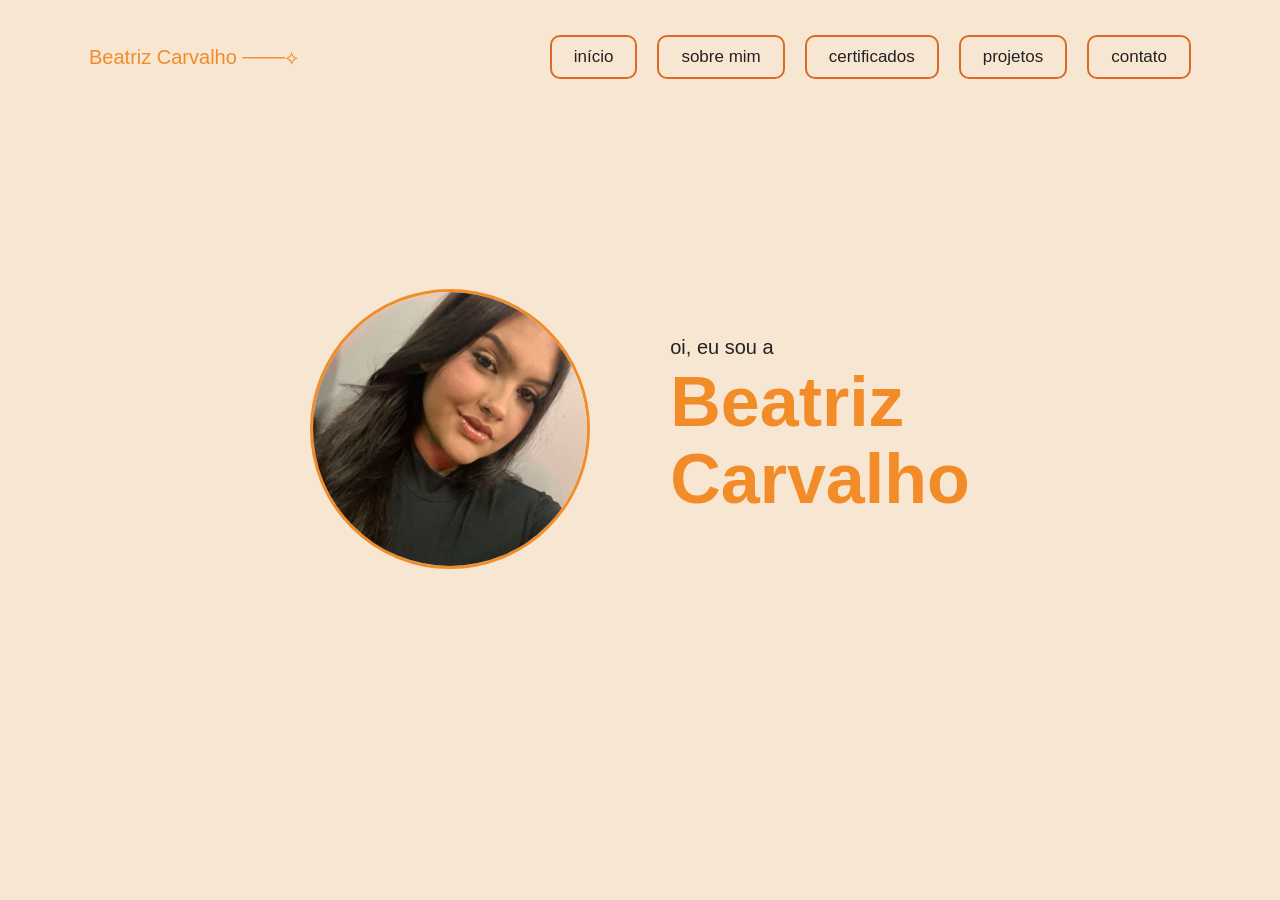
<file: index.html>
<!DOCTYPE html>
<html lang="en">
<head>
    <meta charset="UTF-8">
    <meta name="viewport" content="width=device-width, initial-scale=1.0">
    <title>Portfoli Pessoal</title>
    <link rel="stylesheet" href="style.css">
</head>
<header class="cabecalho">

    <div class="logo">
        Beatriz Carvalho ───⟡
    </div>

    <nav class="menu">
        <a href="index.html">início</a>
        <a href="sobremim.html">sobre mim</a>
        <a href="certificados.html">certificados</a>
        <a href="projetos.html">projetos</a>
        <a href="contatos.html">contato</a>
    </nav>

</header>
<section class="inicio">

    <div class="foto">
        <img src="minhafoto.jpg" alt="Foto de Beatriz">
    </div>

    <div class="texto-inicio">
        <p>oi, eu sou a</p>
        <h1>Beatriz<br>Carvalho</h1>
    </div>

</section>
</body>
</html>
</file>
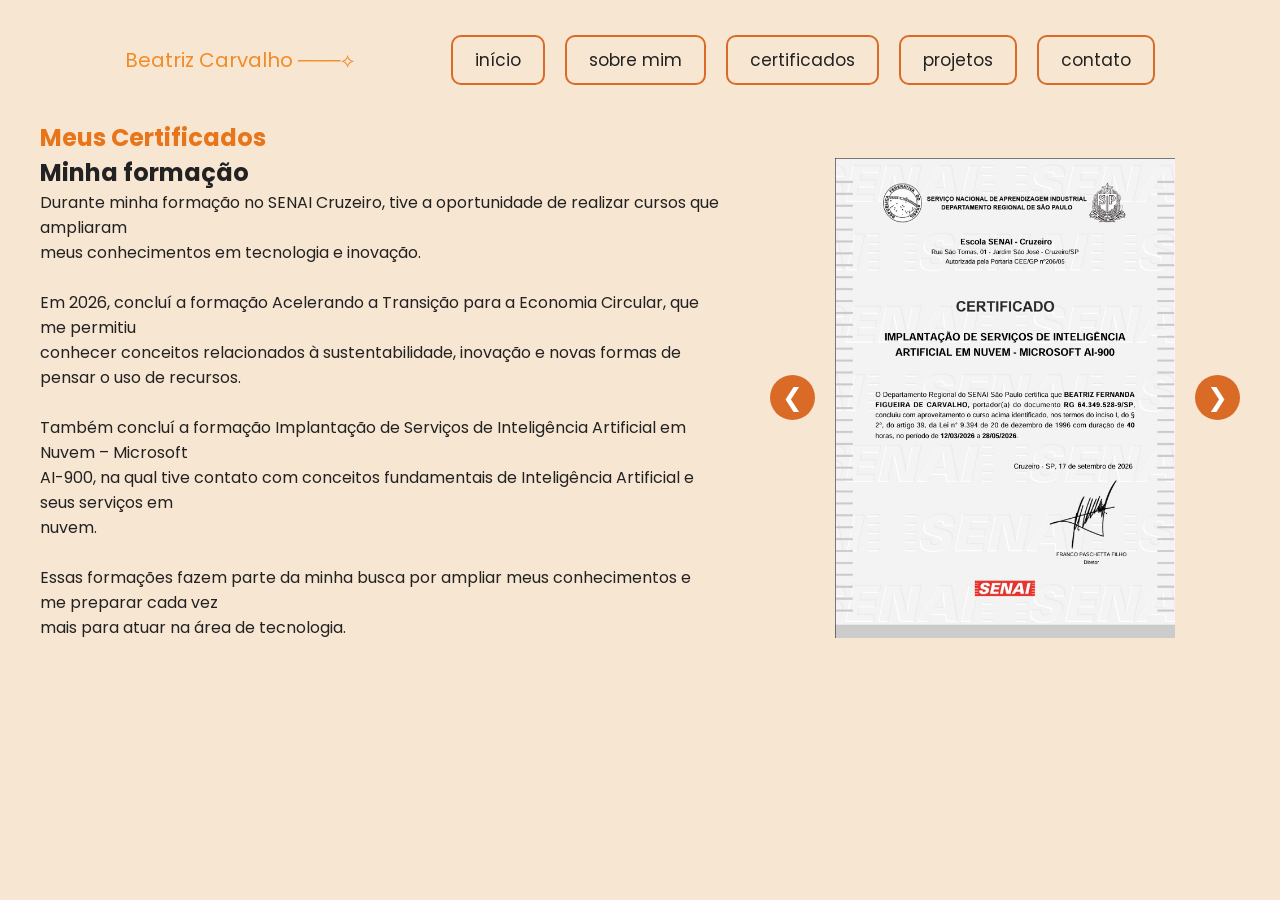
<file: certificados.html>
<!DOCTYPE html>
<html lang="en">
<head>
    <meta charset="UTF-8">
    <meta name="viewport" content="width=device-width, initial-scale=1.0">
    <title>certificados</title>
    <link href="https://fonts.googleapis.com/css2?family=Poppins:wght@400;500;600;700&display=swap" rel="stylesheet">

    <link rel="stylesheet" href="certificados.css"
</head>
<header class="cabecalho">

    <div class="logo">
        Beatriz Carvalho ───⟡
    </div>

    <nav class="menu">
        <a href="index.html">início</a>
        <a href="sobremim.html">sobre mim</a>
        <a href="certificados.html">certificados</a>
        <a href="projetos.html">projetos</a>
        <a href="contatos.html">contato</a>
    </nav>
</header>

<section class="certificados">

    <h1>Meus Certificados</h1>

    <div class="conteudo-certificados">

    
        <div class="texto-esquerda">
            <h2>Minha formação</h2>
            <p>
               Durante minha formação no SENAI Cruzeiro, tive a oportunidade de realizar cursos que ampliaram<br> meus conhecimentos em tecnologia e inovação.<br>
               <br>
Em 2026, concluí a formação Acelerando a Transição para a Economia Circular, que me permitiu <br>conhecer conceitos relacionados à sustentabilidade, inovação e novas formas de pensar o uso de recursos.<br>
<br>
Também concluí a formação Implantação de Serviços de Inteligência Artificial em Nuvem – Microsoft<br> AI-900, na qual tive contato com conceitos fundamentais de Inteligência Artificial e seus serviços em <br>nuvem.<br>
<br>
Essas formações fazem parte da minha busca por ampliar meus conhecimentos e me preparar cada vez<br> mais para atuar na área de tecnologia.
            </p>
        </div>

        <div class="carrossel">

            <button onclick="mudarCertificado(-1)">❮</button>

            <div class="certificado">
                <img id="certificadoAtual"
                     src="certificado_1.jpg"
                     alt="Certificado">
            </div>

            <button onclick="mudarCertificado(1)">❯</button>

</section>
 <script>

        const certificados = [
            "certificado_1.jpg",
            "certificado_2.jpg"
        ];

        let certificadoAtual = 0;

        function mudarCertificado(direcao) {

            certificadoAtual += direcao;

            if (certificadoAtual < 0) {
                certificadoAtual = certificados.length - 1;
            }

            if (certificadoAtual >= certificados.length) {
                certificadoAtual = 0;
            }

            document.getElementById("certificadoAtual").src =
                certificados[certificadoAtual];
        }

    </script>

   
</body>
</html>
</file>
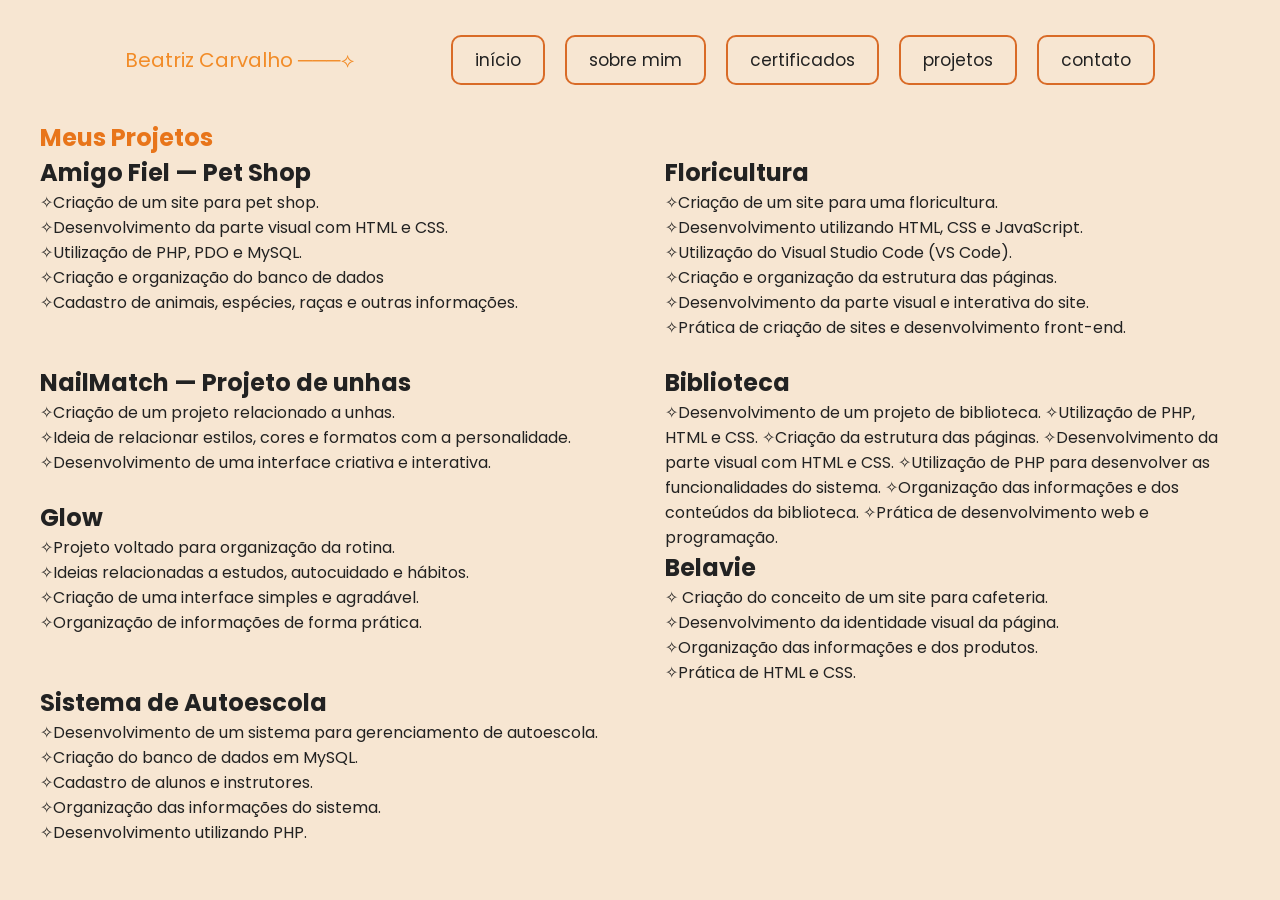
<file: projetos.html>
<!DOCTYPE html>
<html lang="en">
<head>
    <meta charset="UTF-8">
    <meta name="viewport" content="width=device-width, initial-scale=1.0">
    <title>Projetos</title>
     <link href="https://fonts.googleapis.com/css2?family=Poppins:wght@400;500;600;700&display=swap" rel="stylesheet">
    <link rel="stylesheet" href="projetos.css"
</head>
<header class="cabecalho">

    <div class="logo">
        Beatriz Carvalho ───⟡
    </div>

    <nav class="menu">
        <a href="index.html">início</a>
        <a href="sobremim.html">sobre mim</a>
        <a href="certificados.html">certificados</a>
        <a href="projetos.html">projetos</a>
        <a href="contatos.html">contato</a>
    </nav>
</header>

<section class="Projetos">

    <h1>Meus Projetos</h1>

     <div class="textos">

    <div class="texto1">
        <h2>Amigo Fiel — Pet Shop</h2>
✧Criação de um site para pet shop.<br>
✧Desenvolvimento da parte visual com HTML e CSS.<br>
✧Utilização de PHP, PDO e MySQL.<br>
✧Criação e organização do banco de dados<br>
✧Cadastro de animais, espécies, raças e outras informações.</p><br>
<br>
 <h2>NailMatch — Projeto de unhas </h2>
 ✧Criação de um projeto relacionado a unhas.<br>
✧Ideia de relacionar estilos, cores e formatos com a personalidade.<br>
✧Desenvolvimento de uma interface criativa e interativa.
<br>
             <h2>Glow  </h2>
✧Projeto voltado para organização da rotina.<br>
✧Ideias relacionadas a estudos, autocuidado e hábitos.<br>
✧Criação de uma interface simples e agradável.<br>
✧Organização de informações de forma prática.<br>
<br>

            <h2>Sistema de Autoescola</h2>
✧Desenvolvimento de um sistema para gerenciamento de autoescola.<br>
✧Criação do banco de dados em MySQL.<br>
✧Cadastro de alunos e instrutores.<br>
✧Organização das informações do sistema.<br>
✧Desenvolvimento utilizando PHP.<br>
    </div>

    <div class="texto2">
        <h2>Floricultura</h2>
        
        ✧Criação de um site para uma floricultura.<br>
✧Desenvolvimento utilizando HTML, CSS e JavaScript.<br>
✧Utilização do Visual Studio Code (VS Code).<br>
✧Criação e organização da estrutura das páginas.<br>
✧Desenvolvimento da parte visual e interativa do site.<br>
✧Prática de criação de sites e desenvolvimento front-end.<br>
  <br>

       <h2>Biblioteca</h2>
      ✧Desenvolvimento de um projeto de biblioteca.
✧Utilização de PHP, HTML e CSS.
✧Criação da estrutura das páginas.
✧Desenvolvimento da parte visual com HTML e CSS.
✧Utilização de PHP para desenvolver as funcionalidades do sistema.
✧Organização das informações e dos conteúdos da biblioteca.
✧Prática de desenvolvimento web e programação.

      <h2>Belavie</h2>
     ✧ Criação do conceito de um site para cafeteria.<br>
✧Desenvolvimento da identidade visual da página.<br>
✧Organização das informações e dos produtos.<br>
✧Prática de HTML e CSS.<br>

<br>
        </div>
</header>
<body>
    
</body>
</html>
</file>
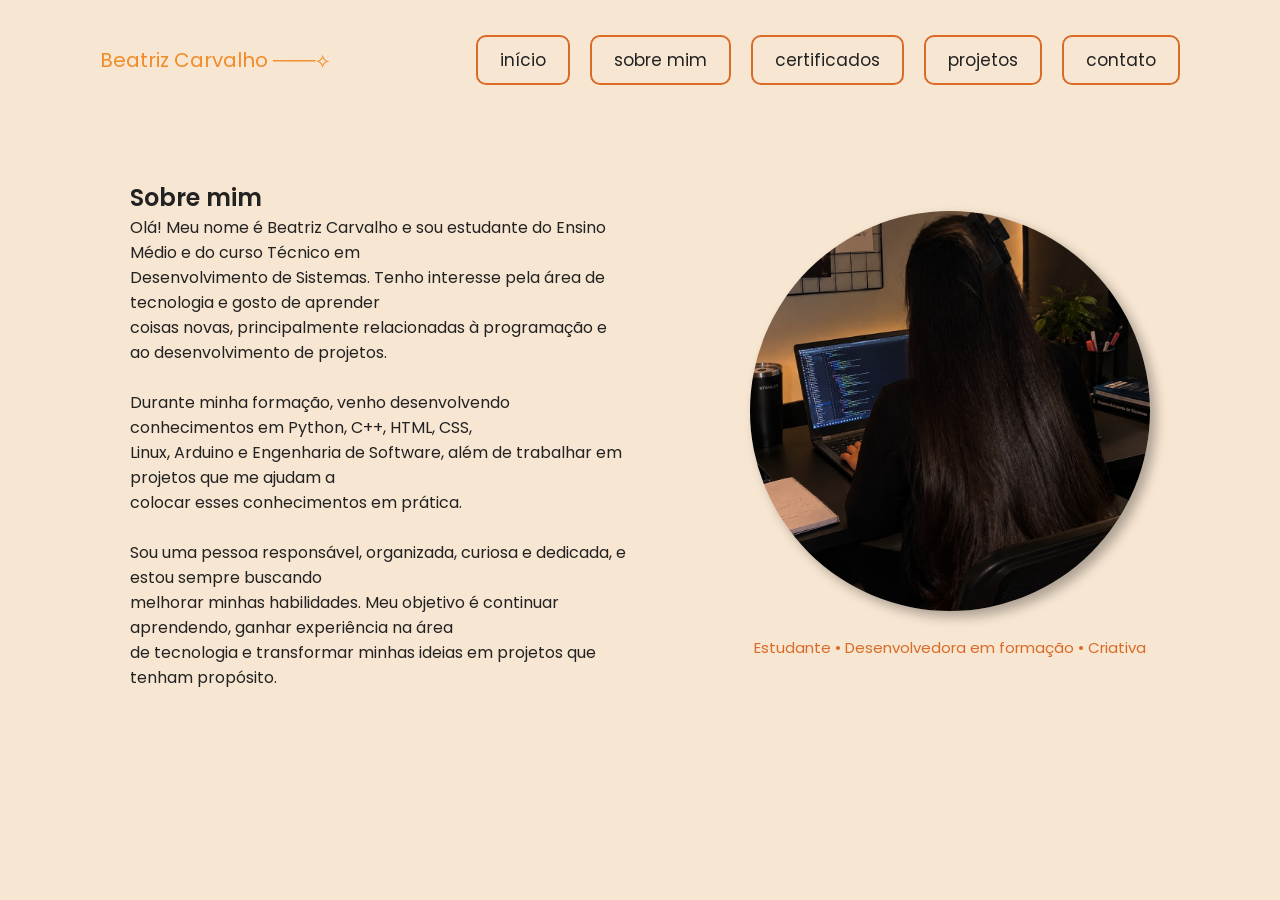
<file: sobremim.html>
<!DOCTYPE html>
<html lang="en">
<head>
    <meta charset="UTF-8">
    <meta name="viewport" content="width=device-width, initial-scale=1.0">
    <title>Sobre mim</title>
    <link href="https://fonts.googleapis.com/css2?family=Poppins:wght@400;500;600;700&display=swap" rel="stylesheet">
    <link rel="stylesheet" href="sobremim.css">
</head>
<header class="cabecalho">

    <div class="logo">
        Beatriz Carvalho ───⟡
    </div>

    <nav class="menu">
        <a href="index.html">início</a>
        <a href="sobremim.html">sobre mim</a>
        <a href="certificados.html">certificados</a>
        <a href="projetos.html">projetos</a>
        <a href="contatos.html">contato</a>
    </nav>

</header>

<section class="sobre">

    <div class="texto-sobre">
        <h1>Sobre mim</h1>

        <p>
            Olá! Meu nome é Beatriz Carvalho e sou estudante do Ensino Médio e do curso Técnico em<br> Desenvolvimento de Sistemas. Tenho interesse pela área de tecnologia e gosto de aprender<br> coisas novas, principalmente relacionadas à programação e ao desenvolvimento de projetos.<br>
    <br>
Durante minha formação, venho desenvolvendo conhecimentos em Python, C++, HTML, CSS,<br> Linux, Arduino e Engenharia de Software, além de trabalhar em projetos que me ajudam a<br> colocar esses conhecimentos em prática.<br>
<br>
Sou uma pessoa responsável, organizada, curiosa e dedicada, e estou sempre buscando<br> melhorar minhas habilidades. Meu objetivo é continuar aprendendo, ganhar experiência na área<br> de tecnologia e transformar minhas ideias em projetos que tenham propósito.
        </p>
    </div>

     <div class="foto-container">
        <div class="foto-sobre">
            <img src="foto_escritorio.jpg" alt="Beatriz trabalhando">
        </div>

        <p class="descricao-foto">
            Estudante • Desenvolvedora em formação • Criativa
        </p>
    </div>

</section>
</div>
</section>
<body>
    
</body>
</html>
</file>
<file: style.css>
* {
    margin: 0;
    padding: 0;
    box-sizing: border-box;
}

body {
    background-color: #F7E6D2;
    color: #222;
    font-family: 'Poppins', sans-serif;
}

.cabecalho {
    display: flex;
    align-items: center;
    justify-content: space-between;

    width: 90%;
    margin: 20px auto;
    padding: 15px 25px;
    background-color: #F7E6D2;


}

.logo {
    display: flex;
    align-items: center;
    color: #F28C28;
    font-size: 20px;
}


.menu {
    display: flex;
    gap: 20px;
}

.menu a {
    text-decoration: none;
    color: #222222;
    background-color: #F7E6D2;
    padding: 10px 22px;
    border: 2px solid #D96B27;
    border-radius: 10px;
    font-size: 17px;
    transition: 0.3s;
}

.menu a:hover {
    background-color: #F28C28;
    transform: translateY(-2px);
}

.inicio {
    min-height: 70vh;
    display: flex;
    align-items: center;
    justify-content: center;
    gap: 80px;
}

.foto {
    width: 280px;
    height: 280px;
    border-radius: 50%;
    overflow: hidden;
    border: 3px solid #F28C28;
    
}

.foto img {
    width: 100%;
    height: 100%;
    object-fit: cover;
}

.texto-inicio p {
    font-size: 20px;
    margin: 0;
    color: #222222;
}

.texto-inicio h1 {
    font-size: 70px;
    line-height: 1.1;
    margin: 5px 0;
    color: #F28C28;
}

.foto {
    animation: aparecerFoto 2s ease-out;
}

.texto-inicio {
    animation: aparecerTexto 2s ease-out;
}

@keyframes aparecerFoto {
    from {
        opacity: 0;
        transform: translateX(-80px);
    }
    to {
        opacity: 1;
        transform: translateX(0);
    }
}
@keyframes aparecerTexto {
    from {
        opacity: 0;
        transform: translateX(80px);
    }
    to {
        opacity: 1;
        transform: translateX(0);
    }
}
</file>
<file: certificados.css>
* {
    margin: 0;
    padding: 0;
    box-sizing: border-box;
}

body {
    background-color: #F7E6D2;
    color: #222;
    font-family: 'Poppins', sans-serif;
}

.cabecalho {
    display: flex;
    align-items: center;
    justify-content: space-between;

    width: 90%;
    margin: 20px auto;
    padding: 15px 25px;
    background-color: #F7E6D2;


}

.logo {
    display: flex;
    align-items: center;
    color: #F28C28;
    font-size: 20px;
}


.menu {
    display: flex;
    gap: 20px;
}

.menu a {
    text-decoration: none;
    color: #222222;
    background-color: #F7E6D2;
    padding: 10px 22px;
    border: 2px solid #D96B27;
    border-radius: 10px;
    font-size: 17px;
    transition: 0.3s;
}

.menu a:hover {
    background-color: #F28C28;
    transform: translateY(-2px);
}
body {
    margin: 0;
    padding: 0 40px;
    background-color: #F7E6D2;
    color: #222222;
    font-family: 'Poppins', sans-serif;
}
.sobre h1 {
    font-family: 'Poppins', sans-serif;
    font-weight: 600;
}

.sobre p {
    font-family: 'Poppins', sans-serif;
    font-weight: 400;
}
.sobre {
    display: flex;
    align-items: center;
    justify-content: center;
    gap: 120px;
    padding: 60px 40px;
}

.texto-sobre {
    width: 500px;
}
.conteudo-certificados {
    display: flex;
    align-items: center;
    justify-content: center;
    gap: 50px;
    width: 100%;
}
.carrossel {
    display: flex;
    align-items: center;
    gap: 15px;
}

.certificado {
    width: 350px;
    height: 480px;
}

.certificado img {
    width: 100%;
    height: 100%;
    object-fit: contain;
}

.carrossel button {
    border: none;
    background: #D96B27;
    color: white;
    font-size: 25px;
    width: 45px;
    height: 45px;
    border-radius: 50%;
    cursor: pointer;
}

.anterior,
.proximo {
    width: 45px;
    height: 45px;
    border: none;
    border-radius: 50%;
    background-color: #D96B27;
    color: rgb(255, 254, 254);
    font-size: 30px;
    cursor: pointer;
}

.anterior:hover,
.proximo:hover {
    background-color: #e35a16;
}

.certificados h1 {
    color: #e8751a;
}

.conteudo-certificados {
    animation: textoEntrar 1s ease-out;
}
.certificado {
    animation: fotoEntrar 1.2s ease-out;
}

@keyframes textoEntrar {
    from {
        opacity: 0;
        transform: translateY(-60px);
    }

    to {
        opacity: 1;
        transform: translateY(0);
    }
}

@keyframes fotoEntrar {
    from {
        opacity: 0;
        transform: translateY(-80px);
    }

    to {
        opacity: 1;
        transform: translateY(0);
    }
}
</file>
<file: projetos.css>
* {
    margin: 0;
    padding: 0;
    box-sizing: border-box;
}

body {
    background-color: #F7E6D2;
    color: #222;
    font-family: 'Poppins', sans-serif;
}

.cabecalho {
    display: flex;
    align-items: center;
    justify-content: space-between;

    width: 90%;
    margin: 20px auto;
    padding: 15px 25px;
    background-color: #F7E6D2;


}

.logo {
    display: flex;
    align-items: center;
    color: #F28C28;
    font-size: 20px;
}


.menu {
    display: flex;
    gap: 20px;
}

.menu a {
    text-decoration: none;
    color: #222222;
    background-color: #F7E6D2;
    padding: 10px 22px;
    border: 2px solid #D96B27;
    border-radius: 10px;
    font-size: 17px;
    transition: 0.3s;
}

.menu a:hover {
    background-color: #F28C28;
    transform: translateY(-2px);
}

body {
    margin: 0;
    padding: 0 40px;
    background-color: #F7E6D2;
    color: #222222;
    font-family: 'Poppins', sans-serif;
}

.Projetos h1 {
    color: #e8751a;
}
.textos {
    display: flex;
    gap: 50px;
}

.texto1,
.texto2 {
    width: 50%;
}
.Projetos {
    animation: textoEntrar 1s ease-out;
}
.textos {
    animation: fotoEntrar 1.2s ease-out;
}

@keyframes textoEntrar {
    from {
        opacity: 0;
        transform: translateY(-60px);
    }

    to {
        opacity: 1;
        transform: translateY(0);
    }
}

@keyframes fotoEntrar {
    from {
        opacity: 0;
        transform: translateY(-80px);
    }

    to {
        opacity: 1;
        transform: translateY(0);
    }
}
</file>
<file: sobremim.css>
* {
    margin:  0;
    padding: 0px;
    box-sizing:; border-box;
}

body {
    background-color: #F7E6D2;
    color: #222;
    font-family: 'Poppins', sans-serif;
}

.cabecalho {
    display: flex;
    align-items: center;
    justify-content: space-between;

    width: 90%;
    margin: 20px auto;
    padding: 15px 25px;
    background-color: #F7E6D2;
}

.logo {
    display: flex;
    align-items: center;
    color: #F28C28;
    font-size: 20px;
}


.menu {
    display: flex;
    gap: 20px;
}

.menu a {
    text-decoration: none;
    color: #222222;
    background-color: #F7E6D2;
    padding: 10px 22px;
    border: 2px solid #D96B27;
    border-radius: 10px;
    font-size: 17px;
    transition: 0.3s;
}

.menu a:hover {
    background-color: #F28C28;
    transform: translateY(-2px);
}

** {
    box-sizing: border-box;
}

body {
    margin: 0;
    padding: 0 40px;
    background-color: #F7E6D2;
    color: #222222;
    font-family: 'Poppins', sans-serif;
}
.sobre h1 {
    font-family: 'Poppins', sans-serif;
    font-weight: 600;
}

.sobre p {
    font-family: 'Poppins', sans-serif;
    font-weight: 400;
}
.sobre {
    display: flex;
    align-items: center;
    justify-content: center;
    gap: 120px;
    padding: 60px 40px;
}

.texto-sobre {
    width: 500px;
}
.foto-sobre {
    width: 400px;
    height: 400px;
    overflow: hidden;
    border-radius: 50%;
    box-shadow: 6px 6px 12px rgba(0, 0, 0, 0.30);
}

.foto-sobre img {
    width: 100%;
    height: 100%;
    object-fit: cover;
}
.foto-container {
    display: flex;
    flex-direction: column;
    align-items: center;
}
.descricao-foto {
    margin-top: 25px;
    font-size: 15px;
    font-weight: 500;
    color: #D96B27;
    text-align: center;
    white-space: nowrap;
}
.texto-sobre {
    animation: textoEntrar 1s ease-out;
}

.foto-container {
    animation: fotoEntrar 1.2s ease-out;
}

@keyframes textoEntrar {
    from {
        opacity: 0;
        transform: translateY(-60px);
    }

    to {
        opacity: 1;
        transform: translateY(0);
    }
}

@keyframes fotoEntrar {
    from {
        opacity: 0;
        transform: translateY(-80px);
    }

    to {
        opacity: 1;
        transform: translateY(0);
    }
}
</file>
